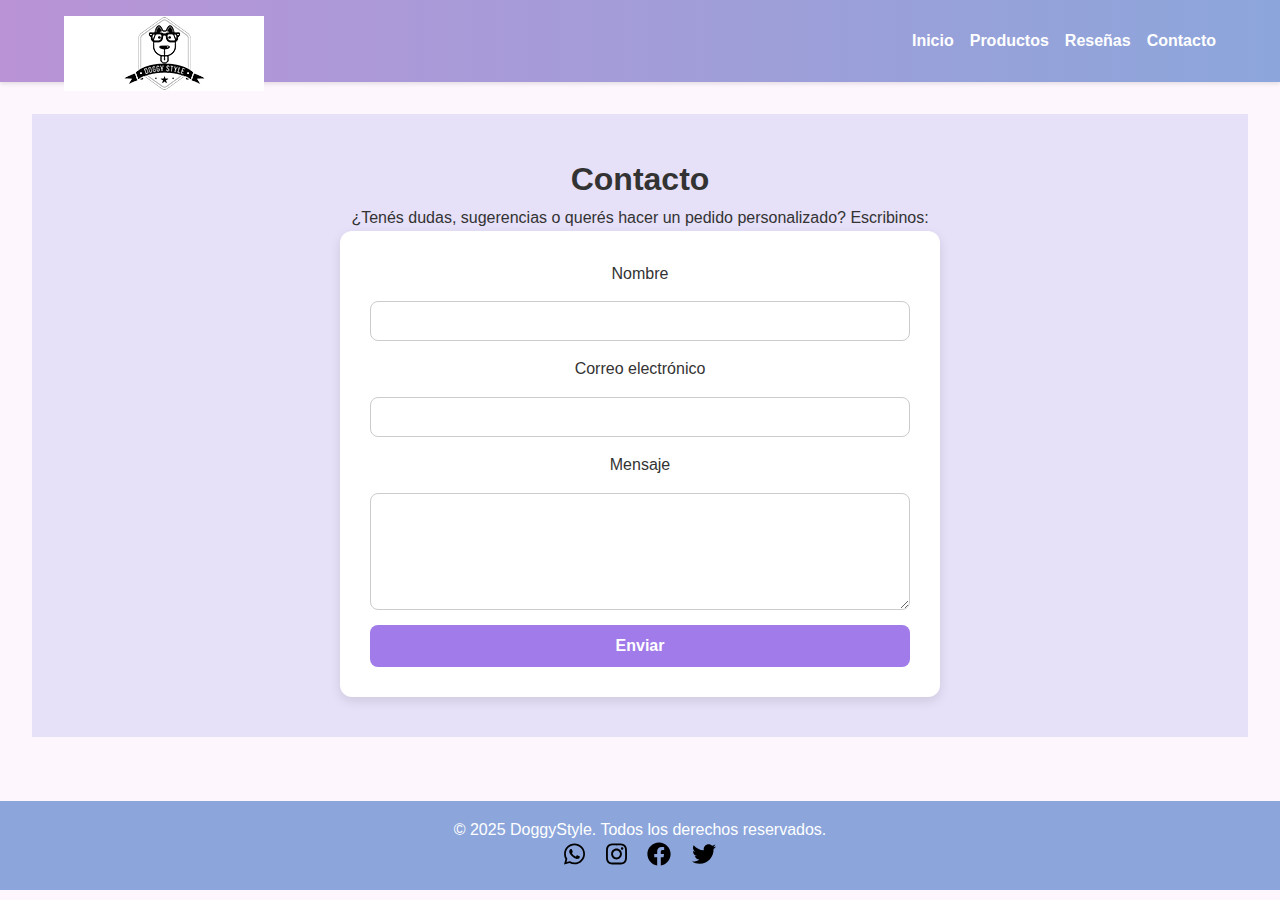
<file: olds/contacto.html>
<!DOCTYPE html>
<html lang="es">
<head>
  <meta charset="UTF-8" />
  <meta name="viewport" content="width=device-width, initial-scale=1.0" />
  <title>DoggyStyle - Contacto</title>
  <link rel="stylesheet" href="../styles/styles.css" />
  <link rel="icon" href="../assets/favicon.ico" type="image/x-icon" />
  <link href="https://fonts.googleapis.com/css2?family=Raleway:wght@400;700&display=swap" rel="stylesheet" />
</head>
<body>
  <header>
    <nav class="navbar">
      <a href="../index.html" class="logo">
        <img src="../assets/img/logods.jpg" alt="Logo DoggyStyle" />
      </a>
      <ul class="nav-links">
        <li><a href="../index.html">Inicio</a></li>
        <li><a href="productos.html">Productos</a></li>
        <li><a href="reseñas.html">Reseñas</a></li>
        <li><a href="contacto.html">Contacto</a></li>
      </ul>
    </nav>
  </header>

  <main>
    <section class="contacto">
      <h1>Contacto</h1>
      <p>¿Tenés dudas, sugerencias o querés hacer un pedido personalizado? Escribinos:</p>
      <form action="https://formspree.io/f/xnndynov" method="POST" enctype="multipart/form-data">
        <label for="nombre">Nombre</label>
        <input type="text" id="nombre" name="nombre" required />
        <label for="email">Correo electrónico</label>
        <input type="email" id="email" name="email" required />
        <label for="mensaje">Mensaje</label>
        <textarea id="mensaje" name="mensaje" rows="5" required></textarea>
        <button type="submit">Enviar</button>
      </form>
    </section>
  </main>

  <footer>
    <p>&copy; 2025 DoggyStyle. Todos los derechos reservados.</p>
    <div class="social-icons">
      <a href="https://wa.me/"><img src="../assets/icons/whatsapp.svg" alt="WhatsApp" /></a>
      <a href="https://instagram.com"><img src="../assets/icons/instagram.svg" alt="Instagram" /></a>
      <a href="https://facebook.com"><img src="../assets/icons/facebook.svg" alt="Facebook" /></a>
      <a href="https://x.com"><img src="../assets/icons/twitter.svg" alt="X" /></a>
    </div>
  </footer>
</body>
</html>
</file>
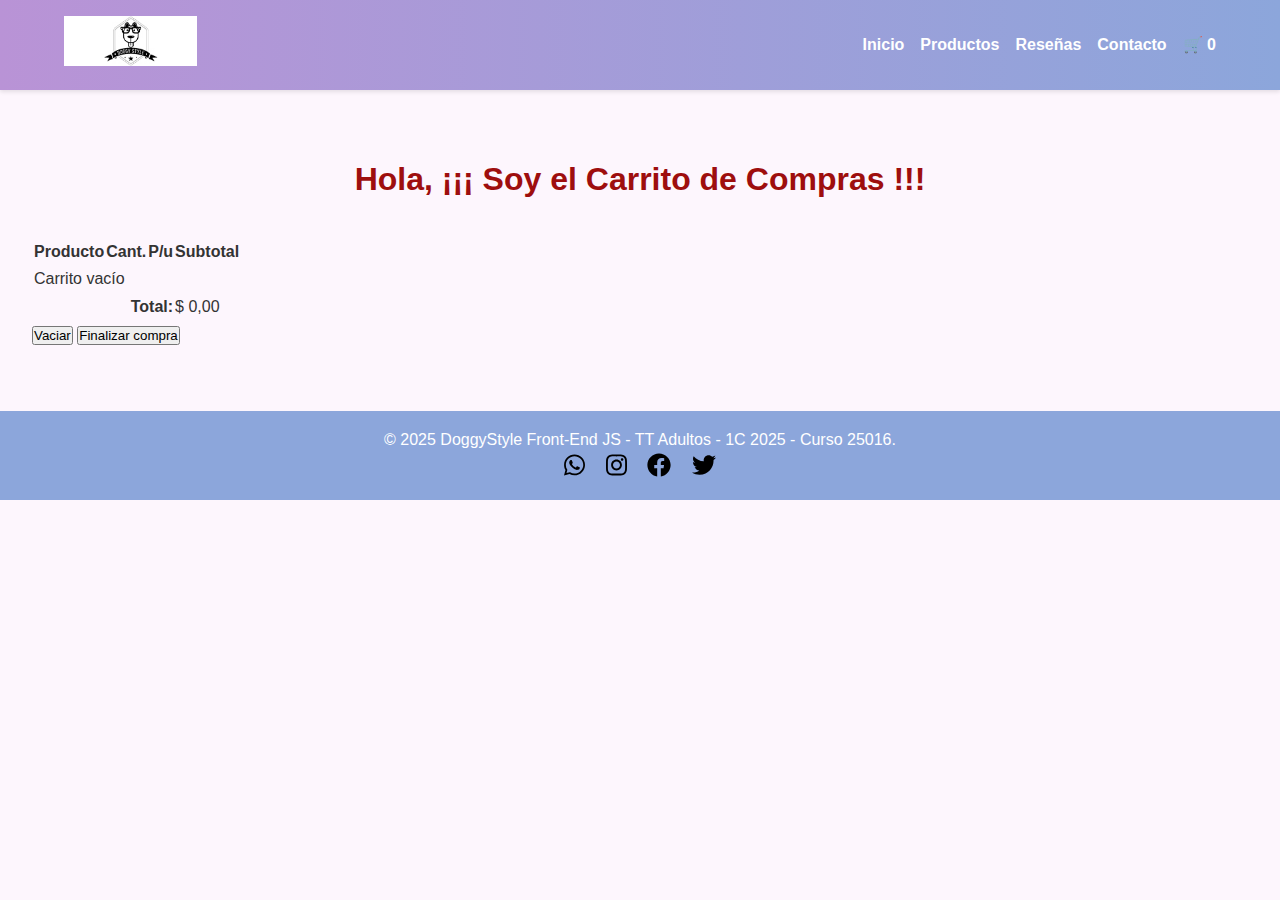
<file: pages/carrito.html>
<!DOCTYPE html>
<html lang="es">
<head>
  <meta charset="UTF-8"/>
  <meta name="viewport" content="width=device-width, initial-scale=1.0"/>
  <title>DoggyStyle - Productos</title>
  <link rel="stylesheet" href="../styles/styles.css"/>
</head>
<body>
  <header>
    <nav class="navbar">
      <a href="../index.html"><img src="../assets/img/logods.jpg" alt="Logo" class="logo"/></a>
      <ul class="nav-links">
        <li><a href="../index.html">Inicio</a></li>
        <li><a href="productos.html">Productos</a></li>
        <li><a href="reseñas.html">Reseñas</a></li>
        <li><a href="contacto.html">Contacto</a></li>
        <li><a href="carrito.html" class="active">🛒 <span id="cart-count">0</span> </a></li>

      </ul>
    </nav>
  </header>
  <!-- <main>
    <section>
      <h1 class="bienvenida">Hola, ¡¡¡ Soy el Carrito de Compras !!!</h1>
    </section>
  </main> -->

  <main>
    <h1 class="bienvenida">Hola, ¡¡¡ Soy el Carrito de Compras !!!</h1>
    <table>
      <thead><tr><th>Producto</th><th>Cant.</th><th>P/u</th><th>Subtotal</th><th></th></tr></thead>
      <tbody id="cart-body"></tbody>
      <tfoot><tr><td colspan="3" style="text-align:right"><strong>Total:</strong></td>
               <td id="cart-total"></td><td></td></tr></tfoot>
    </table>

    <div class="actions">
      <button id="vaciar-carrito">Vaciar</button>
      <button id="finalizar-compra">Finalizar compra</button>
    </div>

    <!-- Checkout (Formspree) oculto hasta click en Finalizar -->
    <!-- <section id="checkout-section" class="hidden">
      <h2>Finalizar compra</h2>
      <form id="checkout-form" action="https://formspree.io/f/xnndynov" method="POST" enctype="multipart/form-data" novalidate>
        <input type="text" name="nombre" placeholder="Tu nombre*" required>
        <input type="email" name="email" placeholder="Tu correo*" required>
        <textarea name="mensaje" placeholder="Comentarios (opcional)"></textarea>
        <input type="hidden" name="pedido" id="campo-pedido" />
        <div class="actions"><button type="submit">Enviar pedido</button></div>
      </form>
    </section> -->
  </main>


  <footer>
    <p>&copy; 2025 DoggyStyle Front-End JS - TT Adultos - 1C 2025 - Curso 25016.</p>
    <div class="social-icons">
      <a  href="https://api.whatsapp.com/send?phone=5491150021672&amp;text=Hola%21%20Quisiera%20m%C3%A1s%20informaci%C3%B3n%20sobre%20Chapitas de Identificación para mascotas." target="_blank"> <img  src="../assets/icons/whatsapp.svg" alt="WhatsApp"></a>
      <a href="https://instagram.com/doggystyleok" target="_blank" rel="noopener noreferrer"><img src="../assets/icons/instagram.svg" alt="Instagram" /></a>
      <a href="https://www.facebook.com/@doggystyleok/" target="_blank" rel="noopener noreferrer"><img src="../assets/icons/facebook.svg" alt="Facebook" /></a>
      <a href="https://x.com/@doggystyleok" target="_blank" rel="noopener noreferrer"><img src="../assets/icons/twitter.svg" alt="X" /></a>
    </div>
  </footer>
  <script src="../Procedimientos/script.js"></script>
</body>
</html>
</file>
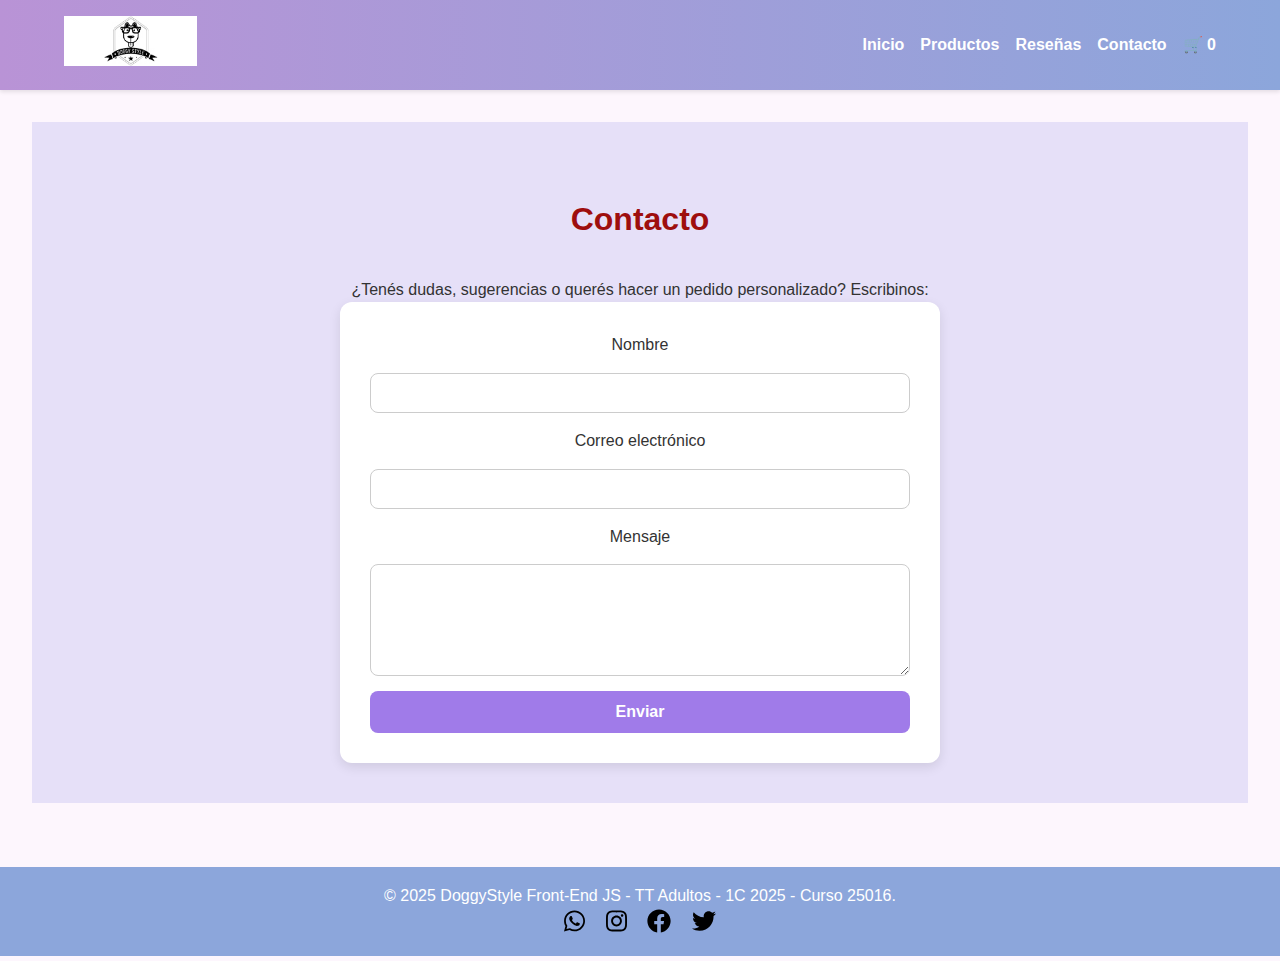
<file: pages/contacto.html>
<!DOCTYPE html>
<html lang="es">
<head>
  <meta charset="UTF-8" />
  <meta name="viewport" content="width=device-width, initial-scale=1.0" />
  <title>DoggyStyle - Contacto</title>
  <link rel="stylesheet" href="../styles/styles.css" />
  <link rel="icon" href="../assets/favicon.ico" type="image/x-icon" />
  <link href="https://fonts.googleapis.com/css2?family=Raleway:wght@400;700&display=swap" rel="stylesheet" />
</head>
<body>
  <header>
    <nav class="navbar">
      <a href="../index.html"><img src="../assets/img/logods.jpg" alt="Logo" class="logo"/></a>
      <ul class="nav-links">
        <li><a href="../index.html">Inicio</a></li>
        <li><a href="productos.html">Productos</a></li>
        <li><a href="reseñas.html">Reseñas</a></li>
        <li><a href="contacto.html" class="active">Contacto</a></li>
        <li><a href="carrito.html">🛒 <span id="cart-count">0</span> </a></li>
      </ul>
    </nav>
  </header>

  <main>
    <section class="contacto">
      <h1 class="bienvenida">Contacto</h1>
      <p>¿Tenés dudas, sugerencias o querés hacer un pedido personalizado? Escribinos:</p>
      <form action="https://formspree.io/f/xnndynov" method="POST" enctype="multipart/form-data">
        <label for="nombre">Nombre</label>
        <input type="text" id="nombre" name="nombre" required />
        <label for="email">Correo electrónico</label>
        <input type="email" id="email" name="email" required />
        <label for="mensaje">Mensaje</label>
        <textarea id="mensaje" name="mensaje" rows="5" required></textarea>
        <button type="submit">Enviar</button>
      </form>
    </section>
  </main>

  <footer>
    <p>&copy; 2025 DoggyStyle Front-End JS - TT Adultos - 1C 2025 - Curso 25016.</p>
    <div class="social-icons">
      <a  href="https://api.whatsapp.com/send?phone=5491150021672&amp;text=Hola%21%20Quisiera%20m%C3%A1s%20informaci%C3%B3n%20sobre%20Chapitas de Identificación para mascotas." target="_blank"> <img  src="../assets/icons/whatsapp.svg" alt="WhatsApp"></a>
      <a href="https://instagram.com/doggystyleok" target="_blank" rel="noopener noreferrer"><img src="../assets/icons/instagram.svg" alt="Instagram" /></a>
      <a href="https://www.facebook.com/@doggystyleok/" target="_blank" rel="noopener noreferrer"><img src="../assets/icons/facebook.svg" alt="Facebook" /></a>
      <a href="https://x.com/@doggystyleok" target="_blank" rel="noopener noreferrer"><img src="../assets/icons/twitter.svg" alt="X" /></a>
    </div>
  </footer>
</body>
</html>
</file>
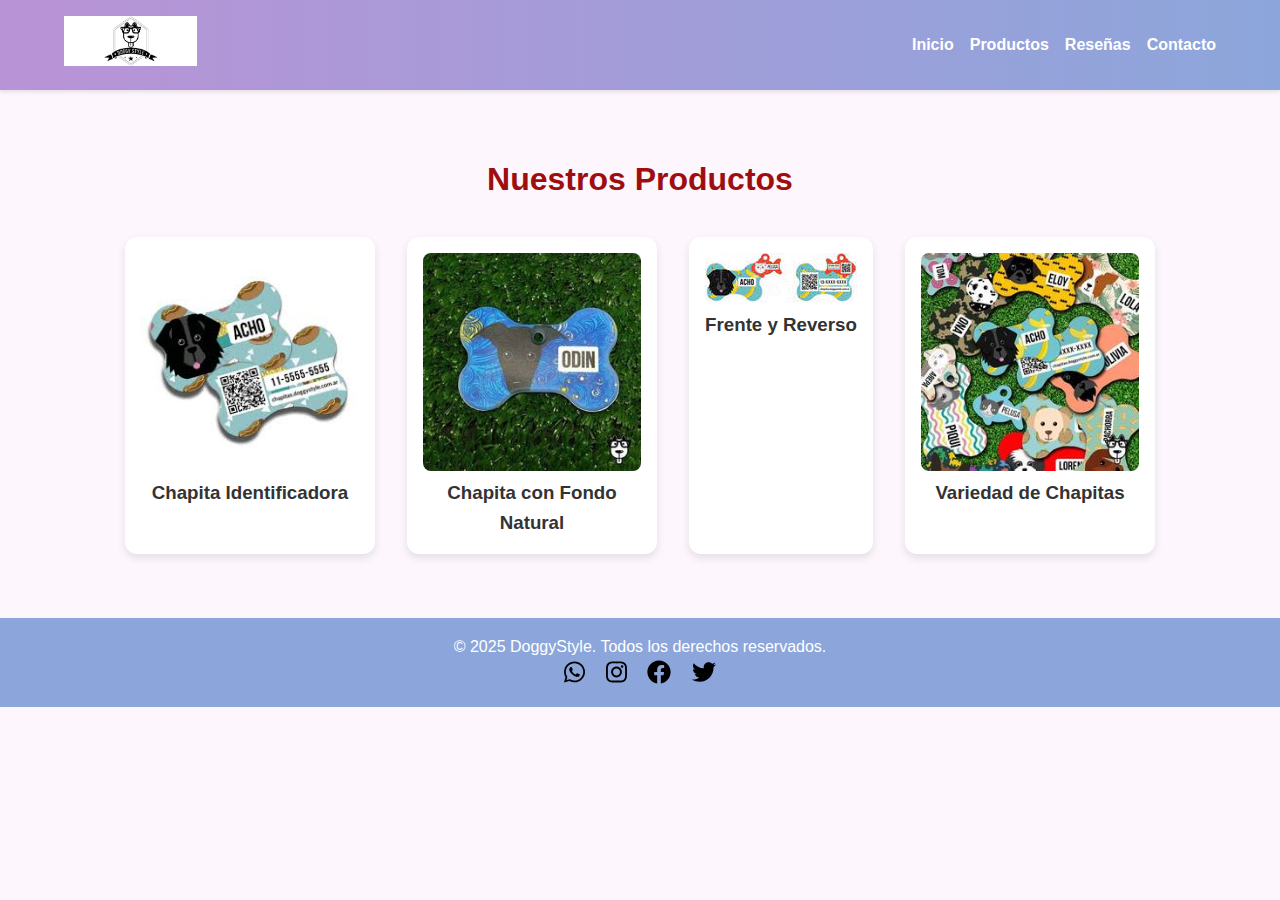
<file: pages/productos.html>
<!DOCTYPE html>
<html lang="es">
<head>
  <meta charset="UTF-8"/>
  <meta name="viewport" content="width=device-width, initial-scale=1.0"/>
  <title>DoggyStyle - Productos</title>
  <link rel="stylesheet" href="../styles/styles.css"/>
</head>
<body>
  <header>
    <nav class="navbar">
      <a href="index.html"><img src="../assets/img/logods.jpg" alt="Logo" class="logo"/></a>
      <ul class="nav-links">
        <li><a href="../index.html">Inicio</a></li>
        <li><a href="productos.html" class="active">Productos</a></li>
        <li><a href="reseñas.html">Reseñas</a></li>
        <li><a href="contacto.html">Contacto</a></li>
      </ul>
    </nav>
  </header>
  <main>
    <section>
      <h1 class="bienvenida">Nuestros Productos</h1>
      <div class="productos-flex">
        <div class="card">
          <img src="../assets/img/productos/chapita.jpg" alt="Chapita 1"/>
          <h3>Chapita Identificadora</h3>
        </div>
        <div class="card">
          <img src="../assets/img/productos/chapitacesped.jpg" alt="Chapita 2"/>
          <h3>Chapita con Fondo Natural</h3>
        </div>
        <div class="card">
          <img src="../assets/img/productos/chapitaFrenteReversoSm.jpg" alt="Chapita 3"/>
          <h3>Frente y Reverso</h3>
        </div>
        <div class="card">
          <img src="../assets/img/productos/chapitas.jpg" alt="Chapita 4"/>
          <h3>Variedad de Chapitas</h3>
        </div>
      </div>
    </section>
  </main>
 <footer>
    <p>&copy; 2025 DoggyStyle. Todos los derechos reservados.</p>
    <div class="social-icons">
      <a href="https://wa.me/"><img src="../assets/icons/whatsapp.svg" alt="WhatsApp" /></a>
      <a href="https://instagram.com"><img src="../assets/icons/instagram.svg" alt="Instagram" /></a>
      <a href="https://facebook.com"><img src="../assets/icons/facebook.svg" alt="Facebook" /></a>
      <a href="https://x.com"><img src="../assets/icons/twitter.svg" alt="X" /></a>
    </div>
  </footer>
</body>
</html>
</file>
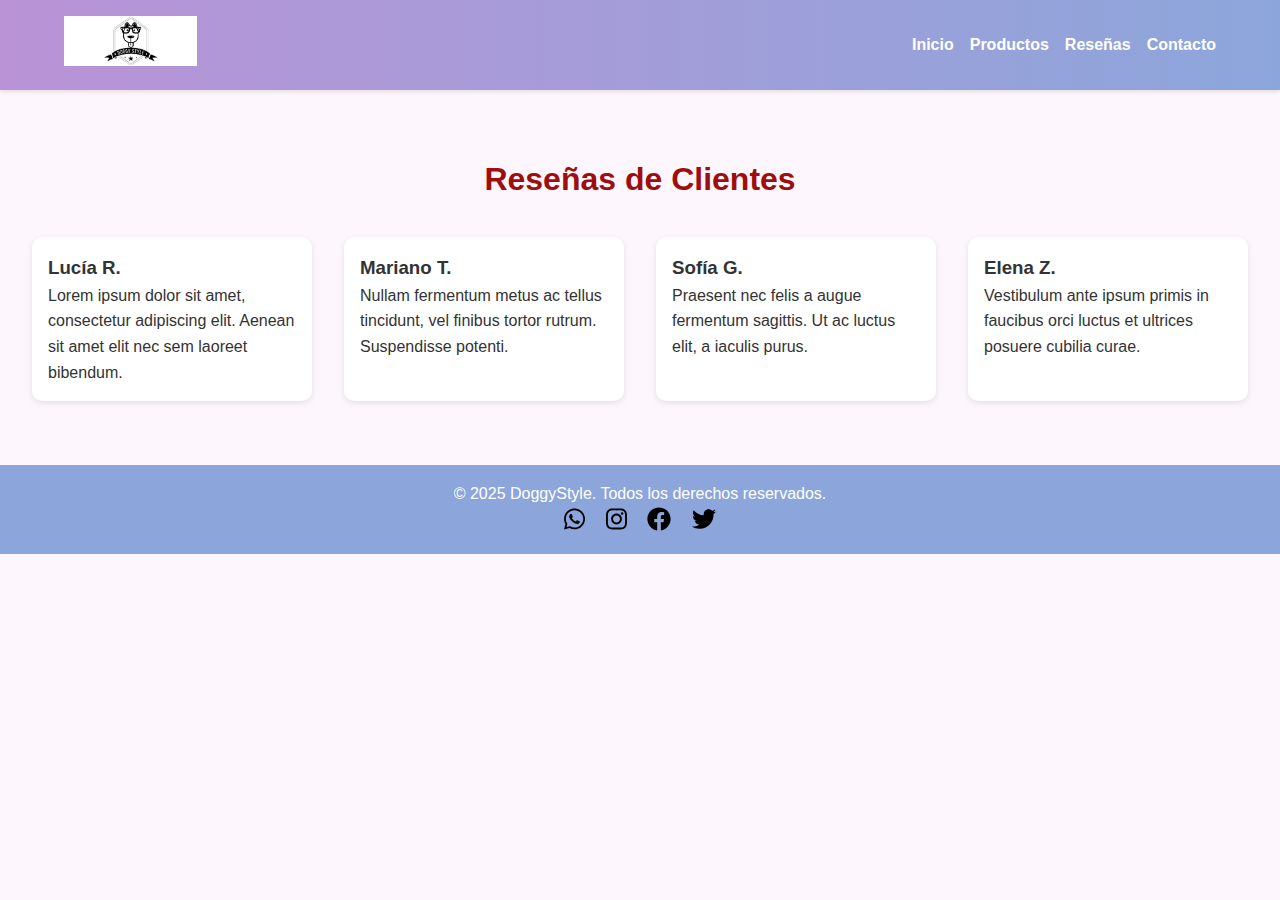
<file: pages/reseñas.html>
<!DOCTYPE html>
<html lang="es">
<head>
  <meta charset="UTF-8"/>
  <meta name="viewport" content="width=device-width, initial-scale=1.0"/>
  <title>DoggyStyle - Reseñas</title>
  <link rel="stylesheet" href="../styles/styles.css"/>
</head>
<body>
  <header>
    <nav class="navbar">
      <a href="index.html"><img src="../assets/img/logods.jpg" alt="Logo" class="logo"/></a>
      <ul class="nav-links">
        <li><a href="../index.html">Inicio</a></li>
        <li><a href="productos.html">Productos</a></li>
        <li><a href="reseñas.html" class="active">Reseñas</a></li>
        <li><a href="contacto.html">Contacto</a></li>
      </ul>
    </nav>
  </header>
  <main>
    <section>
      <h1 class="bienvenida">Reseñas de Clientes</h1>
      <div class="grid-reseñas">
        <div class="reseña">
          <h3>Lucía R.</h3>
          <p>Lorem ipsum dolor sit amet, consectetur adipiscing elit. Aenean sit amet elit nec sem laoreet bibendum.</p>
        </div>
        <div class="reseña">
          <h3>Mariano T.</h3>
          <p>Nullam fermentum metus ac tellus tincidunt, vel finibus tortor rutrum. Suspendisse potenti.</p>
        </div>
        <div class="reseña">
          <h3>Sofía G.</h3>
          <p>Praesent nec felis a augue fermentum sagittis. Ut ac luctus elit, a iaculis purus.</p>
        </div>
        <div class="reseña">
          <h3>Elena Z.</h3>
          <p>Vestibulum ante ipsum primis in faucibus orci luctus et ultrices posuere cubilia curae.</p>
        </div>
      </div>
    </section>
  </main>
  <footer>
    <p>&copy; 2025 DoggyStyle. Todos los derechos reservados.</p>
    <div class="social-icons">
      <a href="https://wa.me/"><img src="../assets/icons/whatsapp.svg" alt="WhatsApp" /></a>
      <a href="https://instagram.com"><img src="../assets/icons/instagram.svg" alt="Instagram" /></a>
      <a href="https://facebook.com"><img src="../assets/icons/facebook.svg" alt="Facebook" /></a>
      <a href="https://x.com"><img src="../assets/icons/twitter.svg" alt="X" /></a>
    </div>
  </footer>
</body>
</html>
</file>
<file: styles/styles.css>
/* Reset básico */
* {
  margin: 0;
  padding: 0;
  box-sizing: border-box;
}

body {
  font-family: 'Roboto', sans-serif;
  background-color: #fdf6fd;
  color: #333;
  line-height: 1.6;
}

header {
  background: linear-gradient(to right, #b993d6, #8ca6db);
  padding: 1rem 0;
  box-shadow: 0 2px 4px rgba(0,0,0,0.1);
}

nav {
  display: flex;
  justify-content: space-between;
  align-items: center;
  width: 90%;
  margin: auto;
}

nav ul {
  list-style: none;
  display: flex;
  gap: 1rem;
}

nav ul li a {
  text-decoration: none;
  color: white;
  font-weight: bold;
}

.logo {
  height: 50px;
}

main {
  padding: 2rem;
}

footer {
  background-color: #8ca6db;
  color: white;
  text-align: center;
  padding: 1rem;
  margin-top: 2rem;
}

footer img {
  height: 24px;
  margin: 0 0.5rem;
}

/* Flexbox para productos */
.productos-flex {
  display: flex;
  flex-wrap: wrap;
  justify-content: center;
  gap: 2rem;
  margin-top: 2rem;
}

.card {
  background-color: #ffffff;
  border-radius: 12px;
  box-shadow: 0 4px 8px rgba(0,0,0,0.1);
  padding: 1rem;
  max-width: 250px;
  text-align: center;
  transition: transform 0.2s;
}

.card:hover {
  transform: scale(1.05);
}

.card img {
  max-width: 100%;
  border-radius: 8px;
}

/* Grid para reseñas */
.grid-reseñas {
  display: grid;
  grid-template-columns: repeat(auto-fit, minmax(250px, 1fr));
  gap: 2rem;
  margin-top: 2rem;
}

.reseña {
  background-color: #fff;
  padding: 1rem;
  border-radius: 10px;
  box-shadow: 0 2px 6px rgba(0,0,0,0.1);
}

/* Contacto responsivo */


.contacto {
  padding: 40px 20px;
  background-color: #e6e0f8;
  text-align: center;
}

.contacto form {
  max-width: 600px;
  margin: 0 auto;
  display: flex;
  flex-direction: column;
  gap: 15px;
  background-color: white;
  padding: 30px;
  border-radius: 12px;
  box-shadow: 0 4px 12px rgba(0,0,0,0.1);
}

.contacto input,
.contacto textarea {
  padding: 10px;
  font-size: 16px;
  border: 1px solid #ccc;
  border-radius: 8px;
}

.contacto button {
  background-color: #a07be9;
  color: white;
  border: none;
  padding: 12px;
  border-radius: 8px;
  font-size: 16px;
  font-weight: bold;
  cursor: pointer;
  transition: background 0.3s;
}

.contacto button:hover {
  background-color: #8c5fe0;
}

@media (max-width: 768px) {
  nav ul {
    flex-direction: column;
    align-items: center;
  }

  .productos-flex {
    flex-direction: column;
    align-items: center;
  }
}

.bienvenida {
  text-align: center;
  margin: 2rem 0;
  color: #9e0e0e;
}
/* .bienvenida h1 {
  font-size: 2.5rem;
  margin-bottom: 1rem;
}
.bienvenida p {
  font-size: 1.2rem;
  color: #555;
  text-align: center;
}
.bienvenida img {
  max-width: 100%;
  height: auto;
  border-radius: 12px;
}
.bienvenida .btn {
  background-color: #8ca6db;
  color: white;
  padding: 10px 20px;
  border-radius: 8px;
  text-decoration: none;
  font-weight: bold;
  transition: background 0.3s;
}
.bienvenida .btn:hover {
  background-color: #7a9bcf;
}
/* Animaciones */
/* @keyframes fadeIn {
  from {
    opacity: 0;
  }
  to {
    opacity: 1;
  }
} */
</file>
